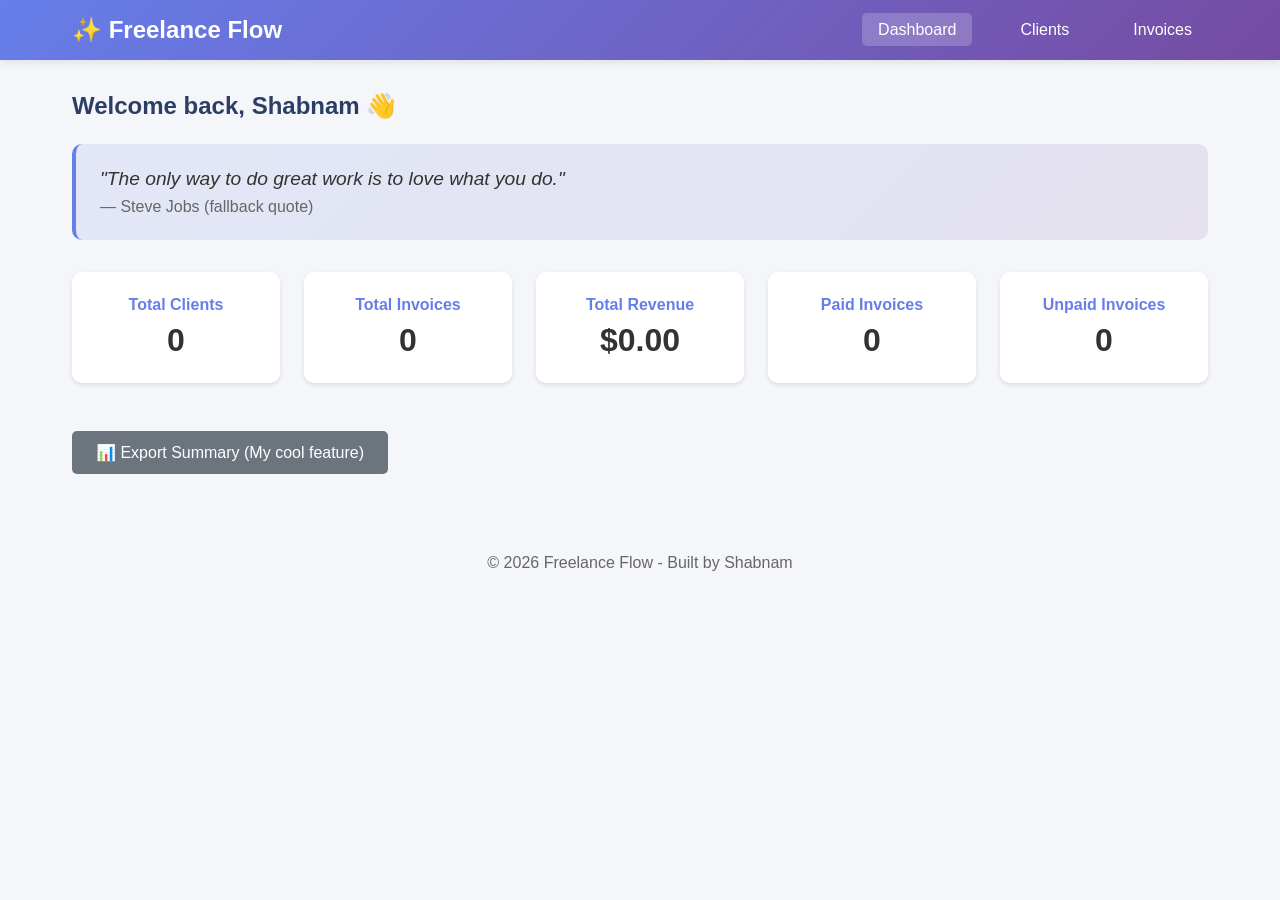
<file: index.html>
<!DOCTYPE html>
<html lang="en">
<head>
    <meta charset="UTF-8">
    <meta name="viewport" content="width=device-width, initial-scale=1.0">
    <title>Freelance Flow | Dashboard - Shabnam</title>
    <link rel="stylesheet" href="css/style.css">
</head>
<body>
    <nav class="navbar">
        <div class="nav-container">
            <h1 class="logo">✨ Freelance Flow</h1>
            <ul class="nav-links">
                <li><a href="index.html" class="active">Dashboard</a></li>
                <li><a href="clients.html">Clients</a></li>
                <li><a href="invoices.html">Invoices</a></li>
            </ul>
        </div>
    </nav>

    <main class="container">
        <section class="welcome-section">
            <h2>Welcome back, Shabnam 👋</h2>
            <div class="quote-card" id="quoteCard">
                <p id="quoteText">Loading motivation...</p>
                <p id="quoteAuthor">—</p>
            </div>
        </section>

        <section class="stats-grid">
            <div class="stat-card">
                <h3>Total Clients</h3>
                <p class="stat-number" id="totalClients">0</p>
            </div>
            <div class="stat-card">
                <h3>Total Invoices</h3>
                <p class="stat-number" id="totalInvoices">0</p>
            </div>
            <div class="stat-card">
                <h3>Total Revenue</h3>
                <p class="stat-number" id="totalRevenue">$0</p>
            </div>
            <div class="stat-card">
                <h3>Paid Invoices</h3>
                <p class="stat-number" id="paidCount">0</p>
            </div>
            <div class="stat-card">
                <h3>Unpaid Invoices</h3>
                <p class="stat-number" id="unpaidCount">0</p>
            </div>
        </section>

        <button class="btn-secondary" id="exportBtn">📊 Export Summary (My cool feature)</button>
    </main>

    <footer>
        <p>© 2026 Freelance Flow - Built by Shabnam</p>
    </footer>

    <script type="module" src="js/main.js"></script>
</body>
</html>
</file>
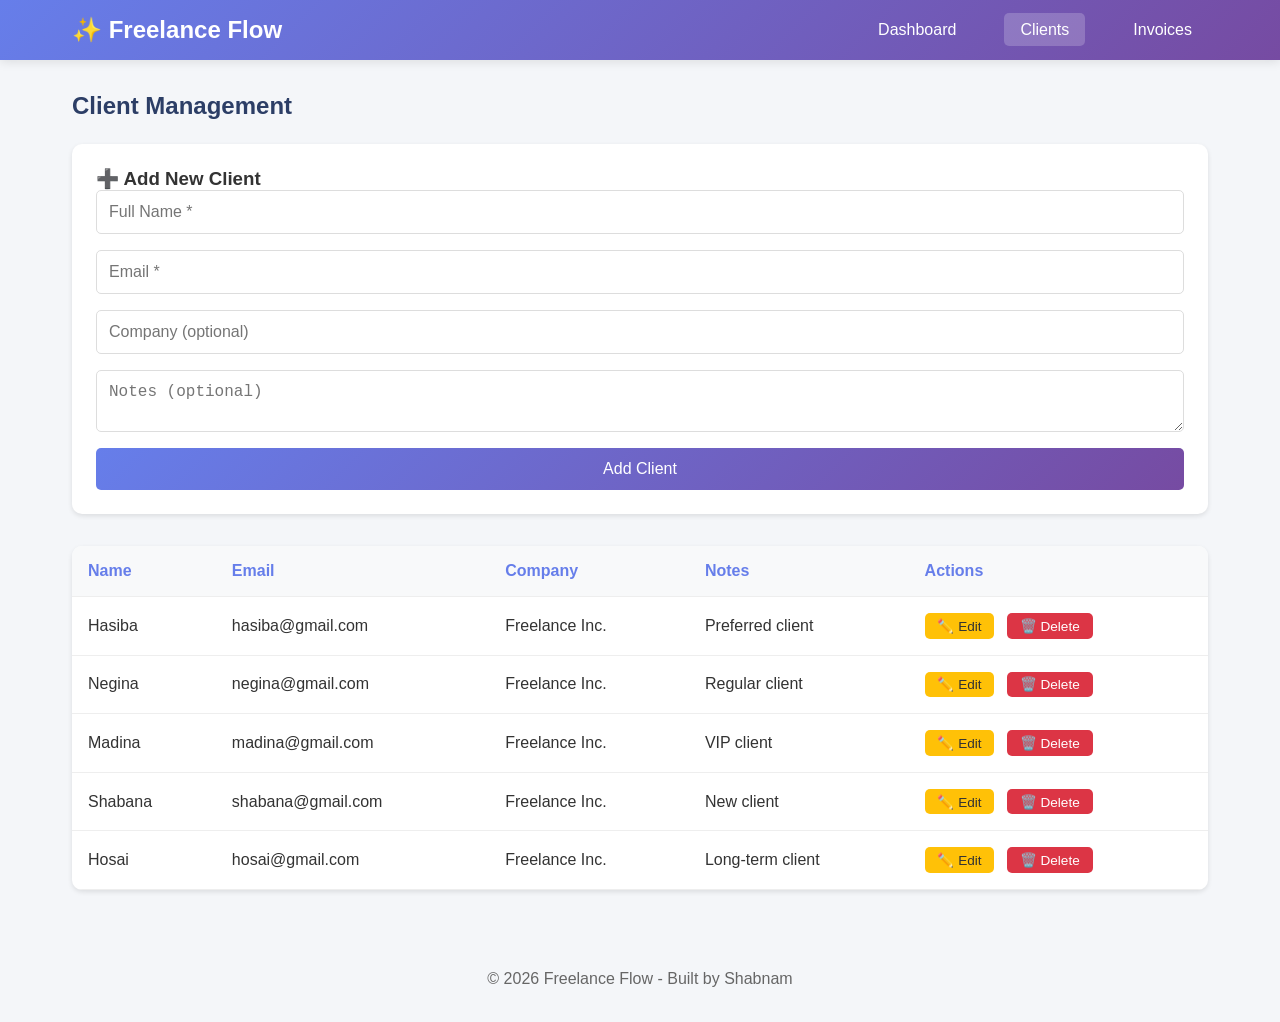
<file: clients.html>
<!DOCTYPE html>
<html lang="en">
<head>
    <meta charset="UTF-8">
    <meta name="viewport" content="width=device-width, initial-scale=1.0">
    <title>Freelance Flow | Clients - Shabnam</title>
    <link rel="stylesheet" href="css/style.css">
</head>
<body>
    <nav class="navbar">
        <div class="nav-container">
            <h1 class="logo">✨ Freelance Flow</h1>
            <ul class="nav-links">
                <li><a href="index.html">Dashboard</a></li>
                <li><a href="clients.html" class="active">Clients</a></li>
                <li><a href="invoices.html">Invoices</a></li>
            </ul>
        </div>
    </nav>

    <main class="container">
        <h2>Client Management</h2>
        
        <!-- Add Client Form -->
        <div class="form-card">
            <h3>➕ Add New Client</h3>
            <form id="clientForm">
                <input type="text" id="clientName" placeholder="Full Name *" required>
                <input type="email" id="clientEmail" placeholder="Email *" required>
                <input type="text" id="clientCompany" placeholder="Company (optional)">
                <textarea id="clientNotes" placeholder="Notes (optional)" rows="2"></textarea>
                <button type="submit" class="btn-primary">Add Client</button>
            </form>
        </div>

        <!-- Clients Table -->
        <div class="table-container">
            <table id="clientsTable">
                <thead>
                    <tr><th>Name</th><th>Email</th><th>Company</th><th>Notes</th><th>Actions</th></tr>
                </thead>
                <tbody id="clientsList"></tbody>
            </table>
        </div>
    </main>

    <footer>
        <p>© 2026 Freelance Flow - Built by Shabnam</p>
    </footer>

    <script type="module" src="js/clients.js"></script>
</body>
</html>
</file>
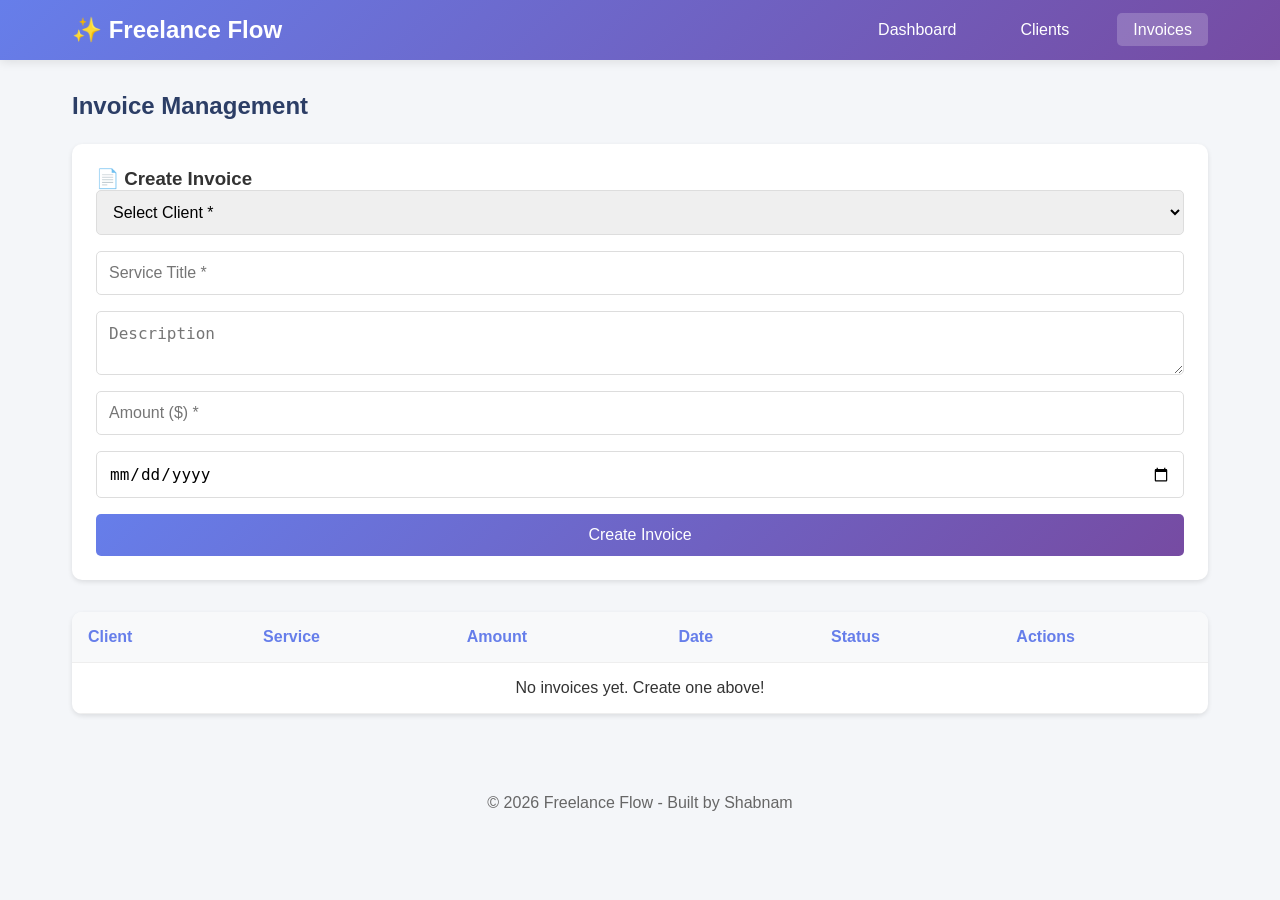
<file: invoices.html>
<!DOCTYPE html>
<html lang="en">
<head>
    <meta charset="UTF-8">
    <meta name="viewport" content="width=device-width, initial-scale=1.0">
    <title>Freelance Flow | Invoices - Shabnam</title>
    <link rel="stylesheet" href="css/style.css">
</head>
<body>
    <nav class="navbar">
        <div class="nav-container">
            <h1 class="logo">✨ Freelance Flow</h1>
            <ul class="nav-links">
                <li><a href="index.html">Dashboard</a></li>
                <li><a href="clients.html">Clients</a></li>
                <li><a href="invoices.html" class="active">Invoices</a></li>
            </ul>
        </div>
    </nav>

    <main class="container">
        <h2>Invoice Management</h2>
        
        <div class="form-card">
            <h3>📄 Create Invoice</h3>
            <form id="invoiceForm">
                <select id="invoiceClientId" required>
                    <option value="">Select Client *</option>
                </select>
                <input type="text" id="serviceTitle" placeholder="Service Title *" required>
                <textarea id="description" placeholder="Description" rows="2"></textarea>
                <input type="number" id="amount" placeholder="Amount ($) *" required step="0.01">
                <input type="date" id="date" required>
                <button type="submit" class="btn-primary">Create Invoice</button>
            </form>
        </div>

        <div class="table-container">
            <table id="invoicesTable">
                <thead>
                    <tr><th>Client</th><th>Service</th><th>Amount</th><th>Date</th><th>Status</th><th>Actions</th></tr>
                </thead>
                <tbody id="invoicesList"></tbody>
            </table>
        </div>
    </main>

    <footer>
        <p>© 2026 Freelance Flow - Built by Shabnam</p>
    </footer>

    <script type="module" src="js/invoices.js"></script>
</body>
</html>
</file>
<file: css/style.css>
* {
    margin: 0;
    padding: 0;
    box-sizing: border-box;
}

body {
    font-family: 'Segoe UI', Tahoma, Geneva, Verdana, sans-serif;
    background: #f4f6f9;
    color: #333;
    /* I tried #2c3e66 here but it looked weird lol */
}

.navbar {
    background: linear-gradient(135deg, #667eea 0%, #764ba2 100%);
    color: white;
    padding: 1rem 0;
    box-shadow: 0 2px 10px rgba(0,0,0,0.1);
}

.nav-container {
    max-width: 1200px;
    margin: 0 auto;
    display: flex;
    justify-content: space-between;
    align-items: center;
    padding: 0 2rem;
}

.logo {
    font-size: 1.5rem;
}

.nav-links {
    display: flex;
    list-style: none;
    gap: 2rem;
}

.nav-links a {
    color: white;
    text-decoration: none;
    font-weight: 500;
    padding: 0.5rem 1rem;
    border-radius: 5px;
    transition: background 0.3s;
}

.nav-links a:hover, .nav-links a.active {
    background: rgba(255,255,255,0.2);
}

.container {
    max-width: 1200px;
    margin: 2rem auto;
    padding: 0 2rem;
}

h2 {
    margin-bottom: 1.5rem;
    color: #2c3e66;
}

/* Stats Grid */
.stats-grid {
    display: grid;
    grid-template-columns: repeat(auto-fit, minmax(200px, 1fr));
    gap: 1.5rem;
    margin: 2rem 0;
}

.stat-card {
    background: white;
    padding: 1.5rem;
    border-radius: 10px;
    text-align: center;
    box-shadow: 0 2px 5px rgba(0,0,0,0.1);
    transition: transform 0.3s;
}

.stat-card:hover {
    transform: translateY(-5px);
}

.stat-card h3 {
    font-size: 1rem;
    color: #667eea;
    margin-bottom: 0.5rem;
}

.stat-number {
    font-size: 2rem;
    font-weight: bold;
    color: #333;
}

/* Quote Card */
.quote-card {
    background: linear-gradient(135deg, #667eea20 0%, #764ba220 100%);
    border-left: 4px solid #667eea;
    padding: 1.5rem;
    border-radius: 10px;
    margin: 1rem 0;
}

#quoteText {
    font-size: 1.2rem;
    font-style: italic;
    margin-bottom: 0.5rem;
}

#quoteAuthor {
    color: #666;
    font-weight: 500;
}

/* Form Card */
.form-card {
    background: white;
    padding: 1.5rem;
    border-radius: 10px;
    margin-bottom: 2rem;
    box-shadow: 0 2px 5px rgba(0,0,0,0.1);
}

form {
    display: flex;
    flex-direction: column;
    gap: 1rem;
}

input, select, textarea {
    padding: 0.75rem;
    border: 1px solid #ddd;
    border-radius: 5px;
    font-size: 1rem;
}

button {
    padding: 0.75rem 1.5rem;
    border: none;
    border-radius: 5px;
    cursor: pointer;
    font-size: 1rem;
    transition: all 0.3s;
}

.btn-primary {
    background: linear-gradient(135deg, #667eea, #764ba2);
    color: white;
}

.btn-primary:hover {
    transform: translateY(-2px);
    box-shadow: 0 2px 10px rgba(102,126,234,0.4);
}

.btn-secondary {
    background: #6c757d;
    color: white;
    margin-top: 1rem;
}

.btn-edit {
    background: #ffc107;
    color: #333;
    margin-right: 0.5rem;
}

.btn-delete {
    background: #dc3545;
    color: white;
}

.btn-paid {
    background: #28a745;
    color: white;
}

button.small {
    padding: 0.3rem 0.8rem;
    font-size: 0.85rem;
}

/* Table */
.table-container {
    background: white;
    border-radius: 10px;
    overflow-x: auto;
    box-shadow: 0 2px 5px rgba(0,0,0,0.1);
}

table {
    width: 100%;
    border-collapse: collapse;
}

th, td {
    padding: 1rem;
    text-align: left;
    border-bottom: 1px solid #eee;
}

th {
    background: #f8f9fa;
    color: #667eea;
}

tr:hover {
    background: #f8f9fa;
}

footer {
    text-align: center;
    padding: 2rem;
    color: #666;
    margin-top: 3rem;
}

@media (max-width: 768px) {
    .nav-container {
        flex-direction: column;
        gap: 1rem;
    }
    
    .stats-grid {
        grid-template-columns: 1fr;
    }
    
    th, td {
        padding: 0.5rem;
        font-size: 0.9rem;
    }
}
</file>
